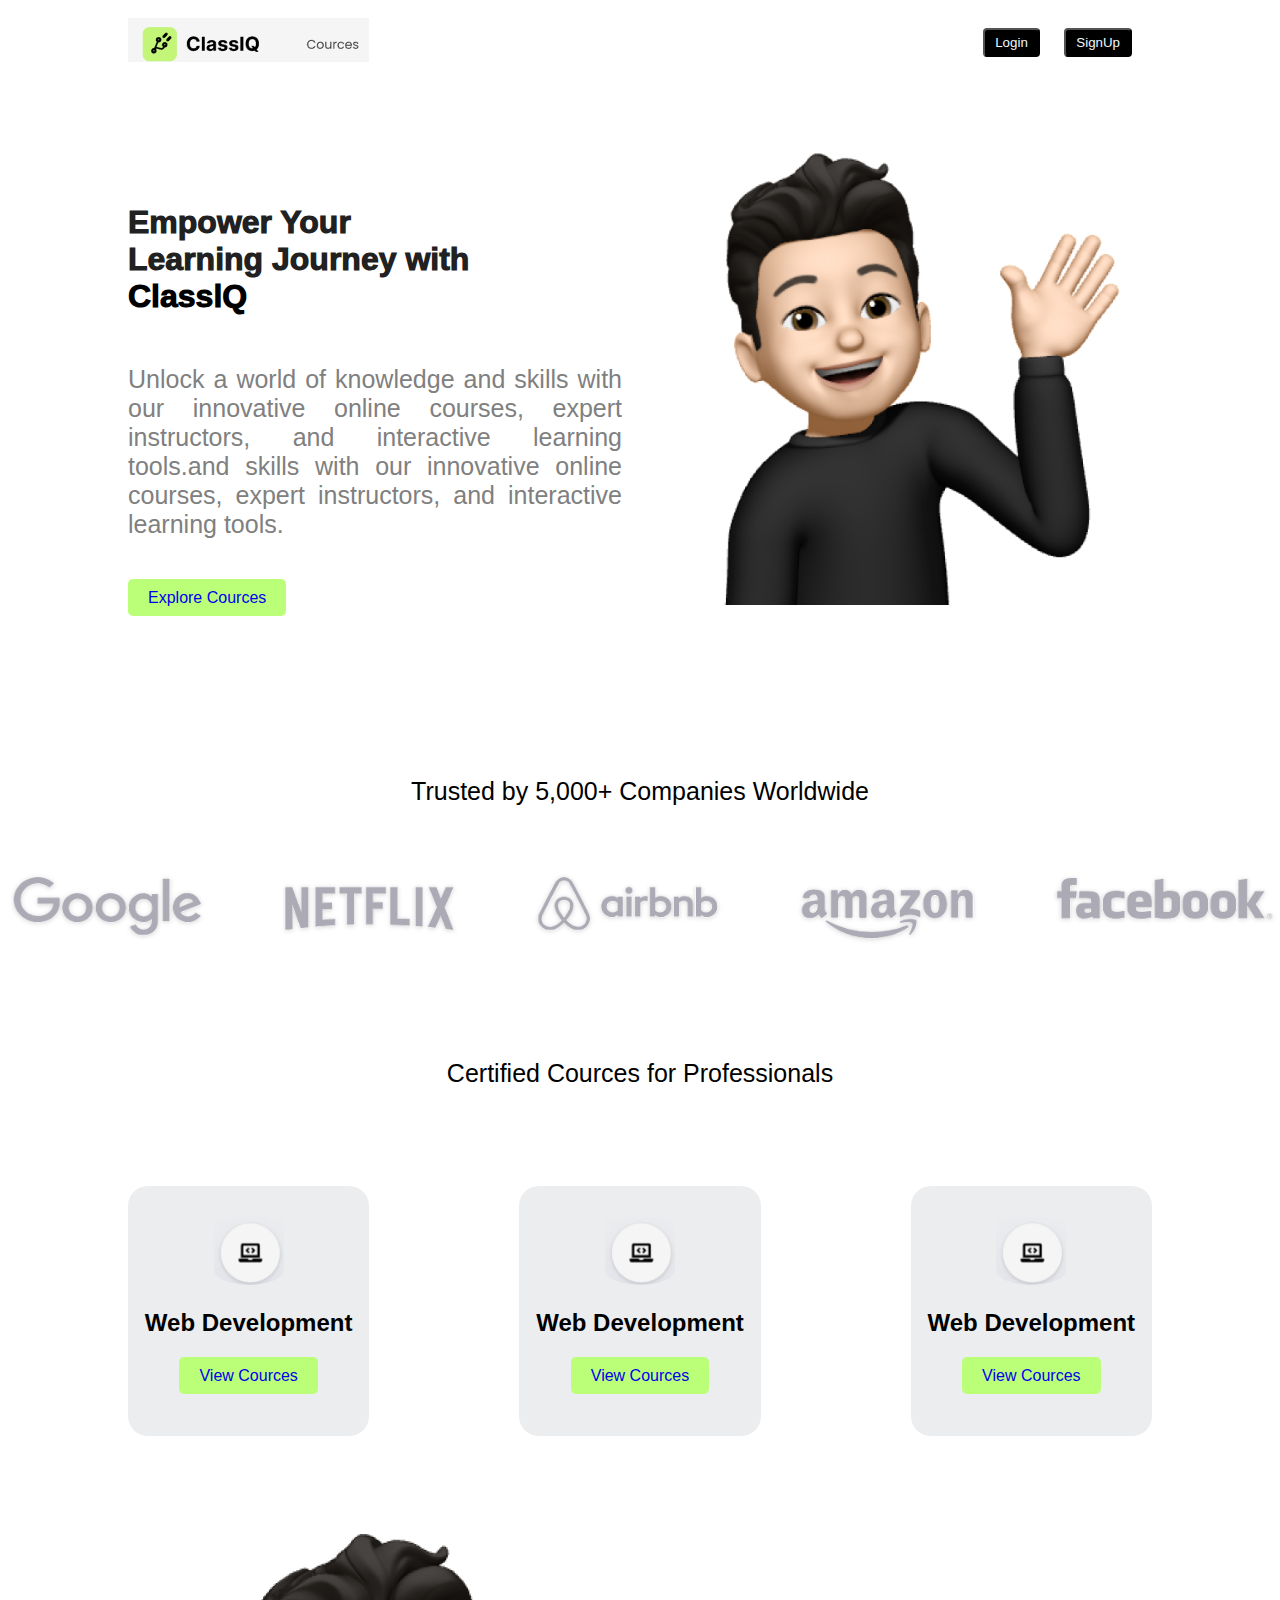
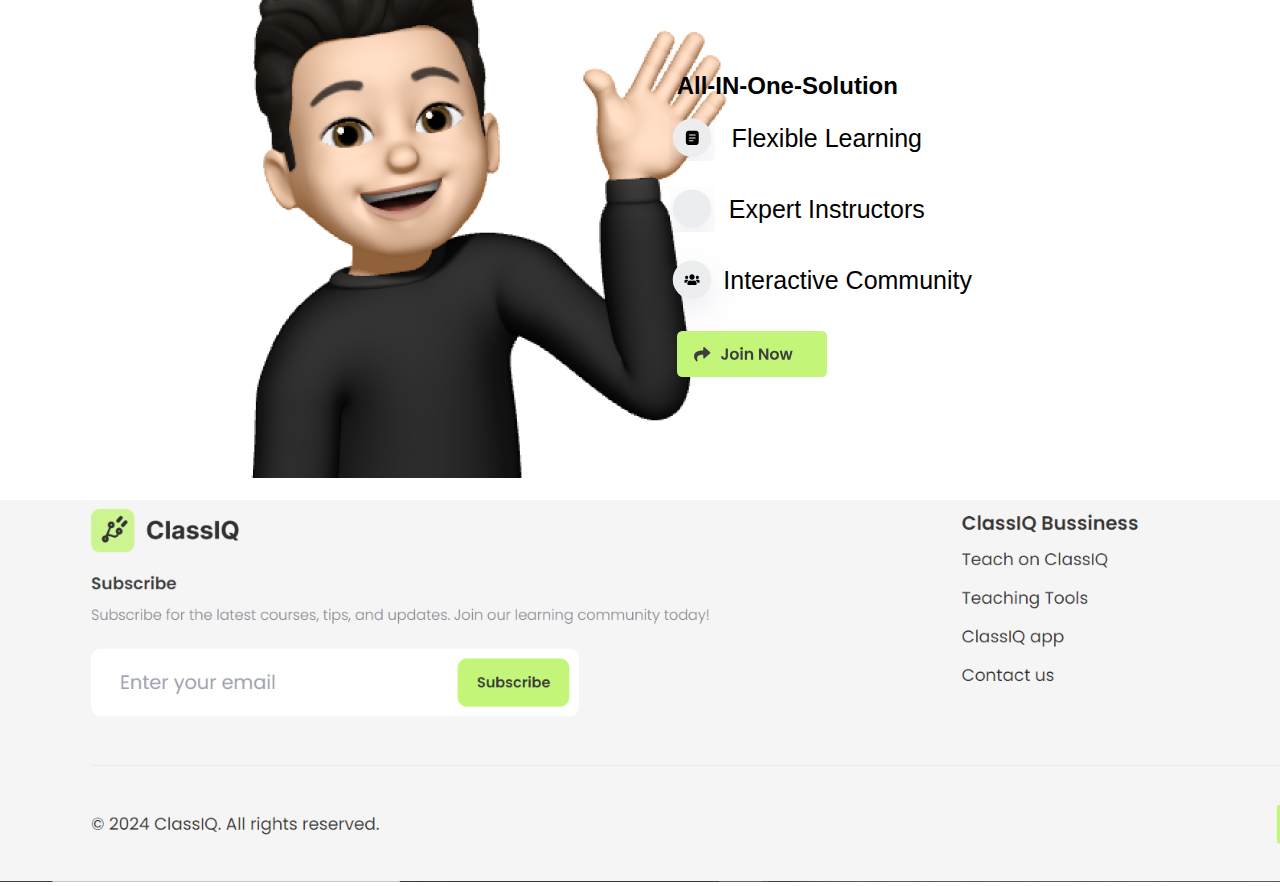
<file: index.html>
<!DOCTYPE html>
<html lang="en">
  <head>
    <meta charset="UTF-8" />
    <meta name="viewport" content="width=device-width, initial-scale=1.0" />
    <title>Class IQ</title>
    <link rel="stylesheet" href="style.css" />
  </head>
  <body>
    <!-- header start -->
    <div class="header">
      <div class="logo">
        <a href="/"></a>
        <img class="logo-image" src="classiq.png" alt="classiq logo" />
      </div>
      <div>
        <a href="index2.html"><button>Login</button></a>
        <a href="index1.html"><button class="button-1">SignUp</button></a>
      </div>
    </div>
    <!-- header end -->

    <!-- info  -->
    <div class="info">
      <div class="info1">
        <p class="title">
          Empower Your Learning Journey with
          <span style="color: black">ClasslQ</span>
        </p>

        <p>
          Unlock a world of knowledge and skills with our innovative online
          courses, expert instructors, and interactive learning tools.and skills
          with our innovative online courses, expert instructors, and
          interactive learning tools.
        </p>
        <a href="index3.html">Explore Cources</a>
      </div>
      <div class="info2"><img src="boy_image.jpg" alt="boy_image" /></div>
    </div>
    <!-- info end -->

    <!-- platform start -->
    <div class="platform">
      <div class="platform-1">
        <p>Trusted by 5,000+ Companies Worldwide</p>
      </div>
      <div class="platform-2">
        <img src="platform.png" alt="platform" />
      </div>
    </div>

      <!-- platform end -->
      <!-- cources start  -->
      <p>Certified Cources for Professionals</p>
      <div class="cources">
        <div class="cources-1">
          <img src="PC.png" alt="computer" />
          <h2>Web Development</h2>
          <a href="index3.html">View Cources</a>
        </div>
        <div class="cources-2">
          <img src="PC.png" alt="computer" />
          <h2>Web Development</h2>
          <a href="/">View Cources</a>
        </div>
        <div class="cources-3">
          <img src="PC.png" alt="computer" />
          <h2>Web Development</h2>
          <a href="/">View Cources</a>
        </div>
      </div>
      <!-- cources end  -->
      <!-- options start  -->
      <div class="options">
        <div class="options-1">
          <img src="boy_image.jpg" alt="boy_image">
        </div>
        
        <div class="options-2">
          <h2>All-IN-One-Solution</h2>
          
          <img src="learning.svg" alt="learning"><p>Flexible Learning</p>
          <br>
          <img src="instructor.svg" alt="instructor"><p>Expert Instructors</p>
          <br>
          <img src="community.svg" alt="community"> <p>&nbsp;&nbsp;&nbsp;&nbsp;&nbsp;&nbsp;Interactive Community</p>
          <br>
          <br>
          <a href="index1.html"><img src="join_now.svg" alt="join_now"></a>
        </div>
      </div>  
      <!--options end  -->
      <!-- footer start -->
       <div class="footer"> <img src="footer.svg" alt=""></div>
      <!-- footer end -->
      
  </body>
</html>
</file>
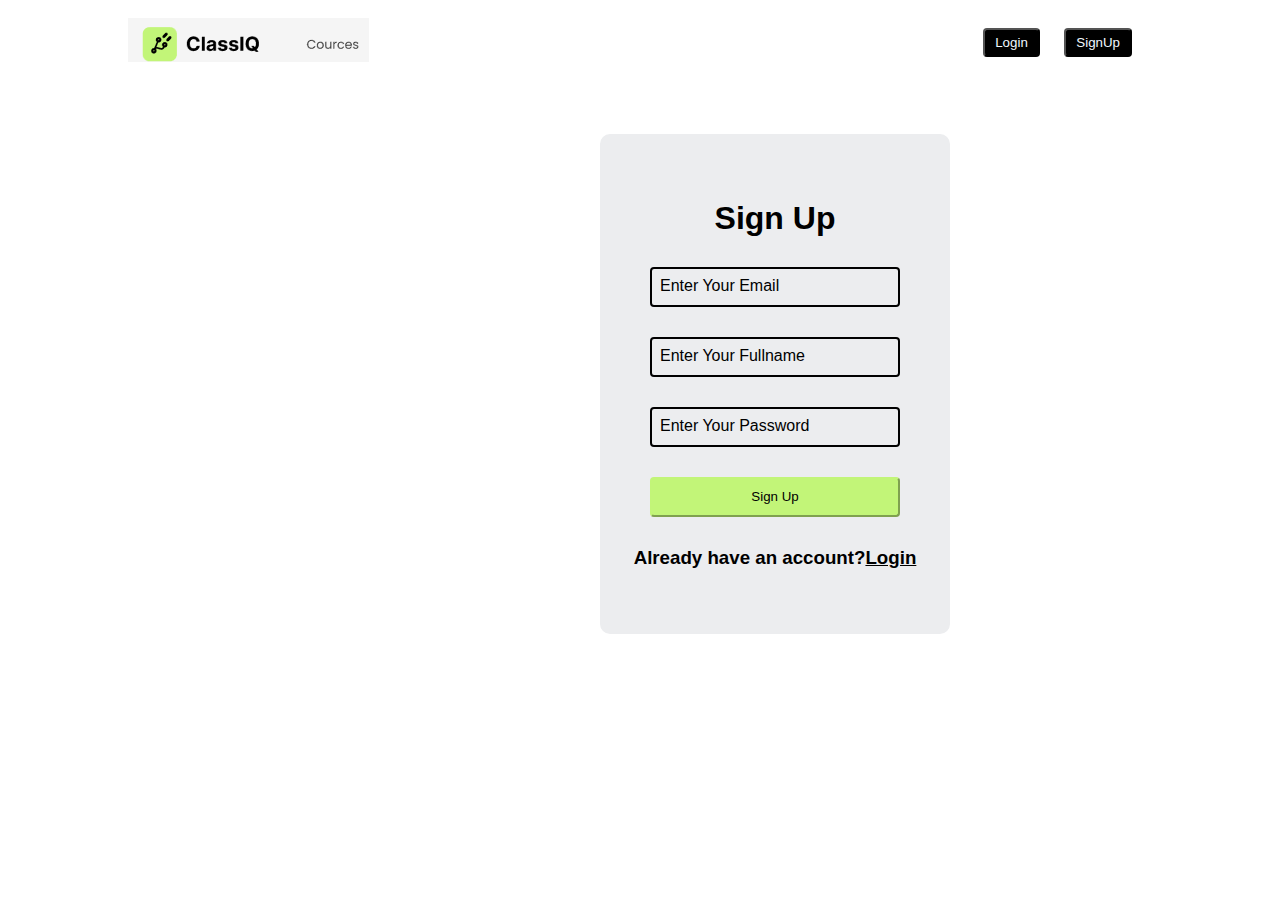
<file: index1.html>
<!DOCTYPE html>
<html lang="en">
  <head>
    <meta charset="UTF-8" />
    <meta name="viewport" content="width=device-width, initial-scale=1.0" />
    <title>Sign Up</title>
    <link rel="stylesheet" href="style1.css" />
  </head>
  <body>
    <!-- header start -->
    <div class="header">
      <div class="logo">
        <a href="/"></a>
        <img class="logo-image" src="classiq.png" alt="classiq logo" />
      </div>
      <div>
        <a href="index2.html"><button>Login</button></a>
        <a href="index1.html"><button class="button-1">SignUp</button></a>
      </div>
    </div>
    <!-- header end -->
    <!-- sign up start -->
    <div class="sign_up">
      <h1>Sign Up</h1>
      <p>Enter Your Email</p>
      <p>Enter Your Fullname</p>
      <p>Enter Your Password</p>
      <a href="index1.html"><button>Sign Up</button></a>
      <h3>
        Already have an account?<span style="text-decoration: underline"
          >Login</span
        >
      </h3>
    </div>
    <!-- sign_up end -->
  </body>
</html>
</file>
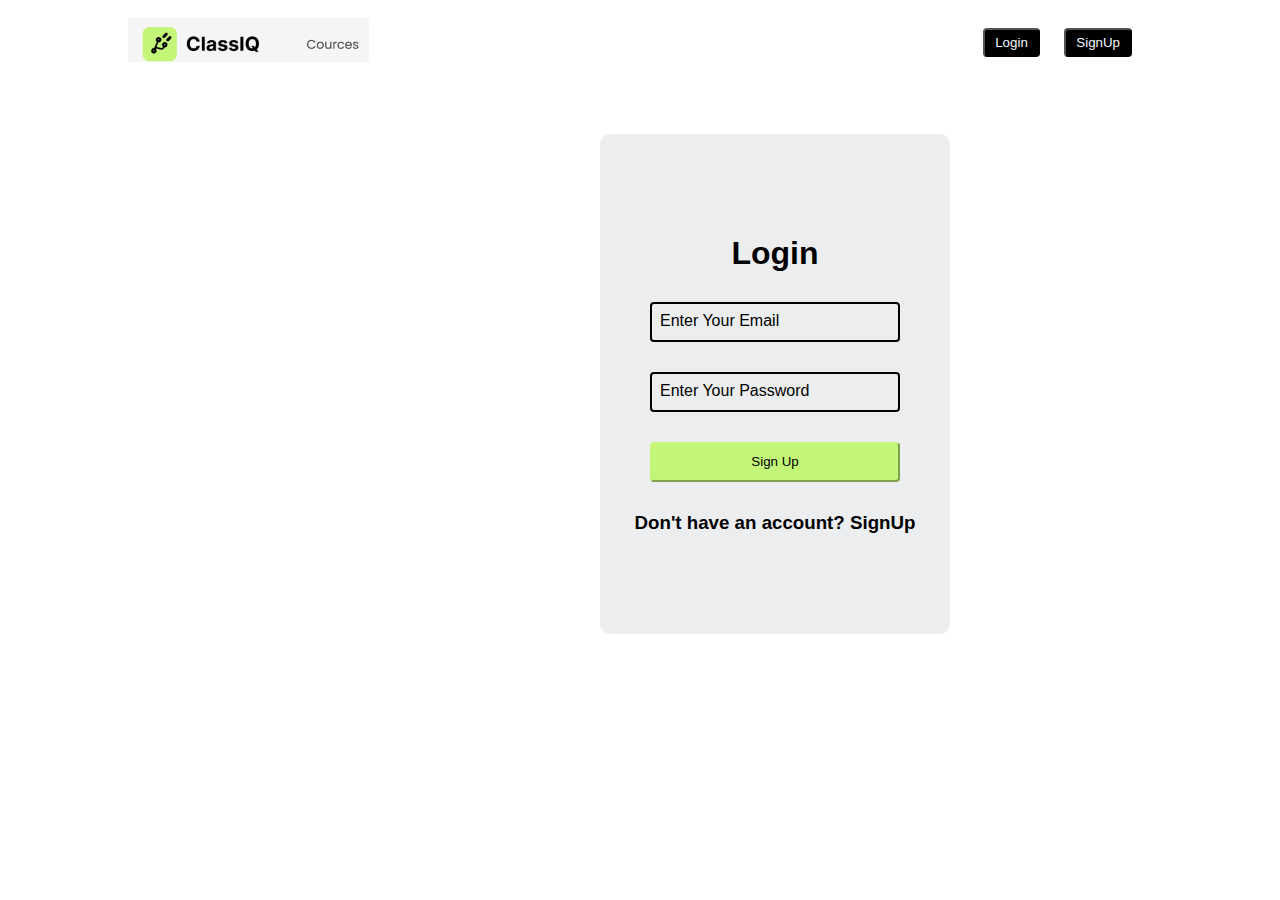
<file: index2.html>
<!DOCTYPE html>
<html lang="en">
  <head>
    <meta charset="UTF-8" />
    <meta name="viewport" content="width=device-width, initial-scale=1.0" />
    <title>Login</title>
    <link rel="stylesheet" href="style2.css" />
  </head>
  <body>
    <!-- header start -->
    <div class="header">
      <div class="logo">
        <a href="/"></a>
        <img class="logo-image" src="classiq.png" alt="classiq logo" />
      </div>
      <div>
        <a href="index2.html"><button>Login</button></a>
        <a href="index1.html"><button class="button-1">SignUp</button></a>
      </div>
    </div>
    <!-- header end -->
    <!-- login -->
    <div class="login">
      <h1>Login</h1>
      <p>Enter Your Email</p>
      <p>Enter Your Password</p>
      <a href="index1.html"><button>Sign Up</button></a>
      <h3>Don't have an account? SignUp</h3>
    </div>
  </body>
</html>
</file>
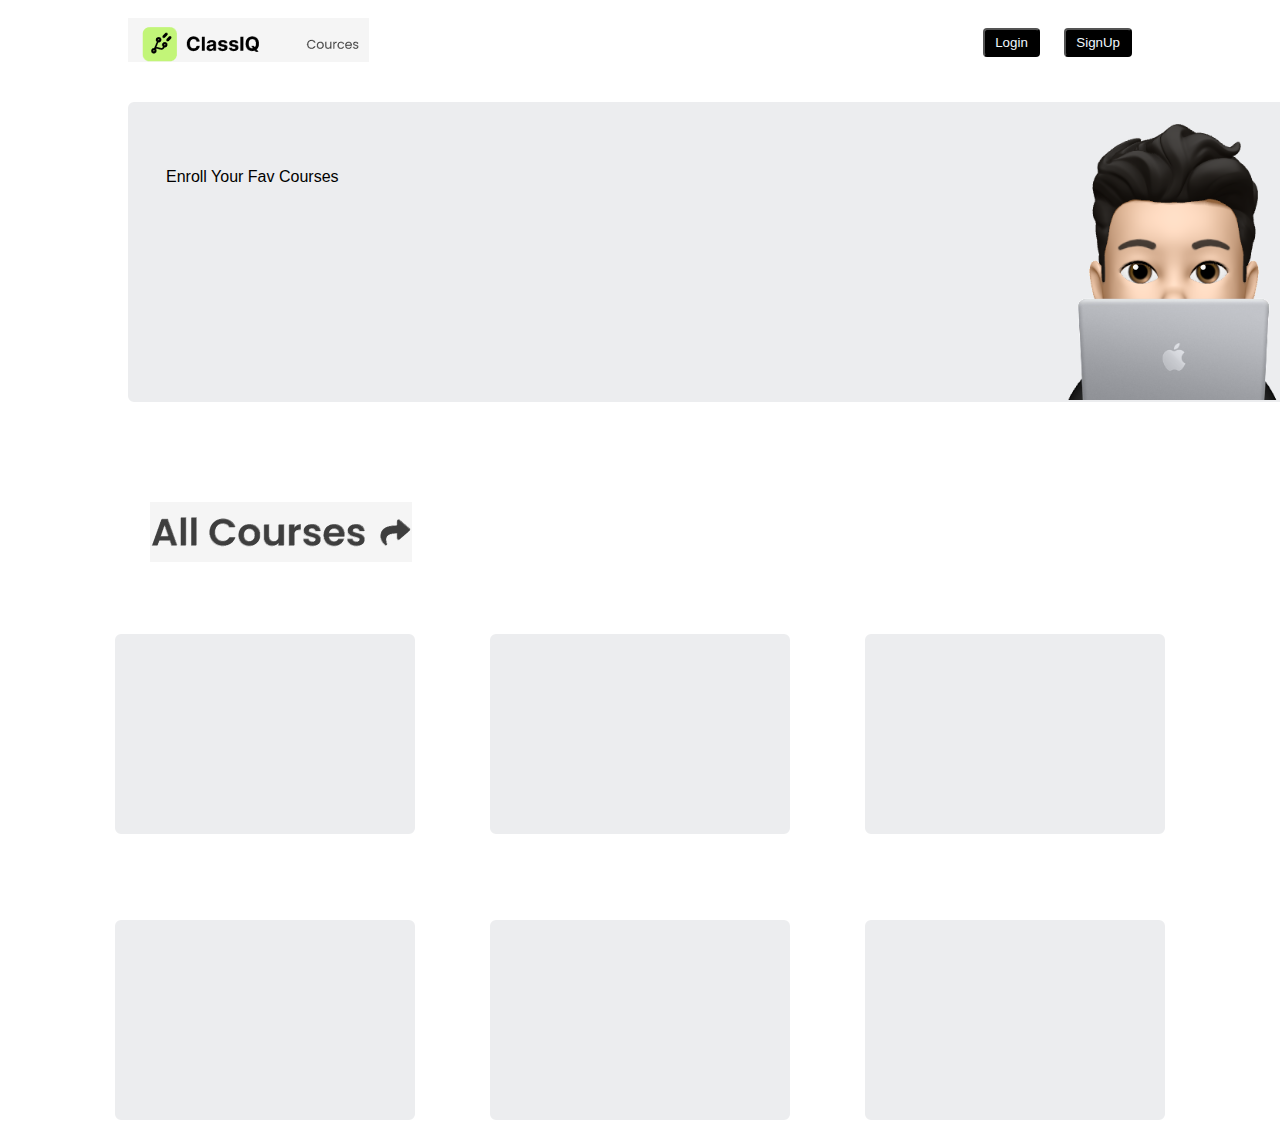
<file: index3.html>
<!DOCTYPE html>
<html lang="en">
  <head>
    <meta charset="UTF-8" />
    <meta name="viewport" content="width=device-width, initial-scale=1.0" />
    <title>All Courses</title>
    <link rel="stylesheet" href="style3.css" />
  </head>
  <body>
    <!-- header start -->
    <div class="header">
      <div class="logo">
        <a href="/"></a>
        <img class="logo-image" src="classiq.png" alt="classiq logo" />
      </div>
      <div>
        <a href="index2.html"><button>Login</button></a>
        <a href="index1.html"><button class="button-1">SignUp</button></a>
      </div>
    </div>
    <!-- header end -->
    <!-- enroll start -->
    <div class="enroll">
      <p>Enroll Your Fav Courses</p>
      <img src="boy_laptop.svg" alt="boy_laptop" />
    </div>
    <!-- enroll end -->

    <!-- content start -->
    <div class="content_img"><img src="courses.png" alt="courses" /></div>
    <div class="content">
      <div class="content-1"></div>
      <div class="content-2"></div>
      <div class="content-3"></div>
    </div>
    <div class="box">
      <div class="box-1"></div>
      <div class="box-2"></div>
      <div class="box-3"></div>

    </div>
  </body>
</html>
</file>
<file: style.css>
*{
    padding: 0;
    margin: 0;
    box-sizing: border-box;
}

body{
    font-family:Arial, Helvetica, sans-serif;
   
} 

/* header start */

.header{
    display: flex;
    justify-content: space-between;
    align-items: center;
    padding: 2vh 10vw;

}

.header button{
    background-color: black;
    color: aliceblue;
    border-radius: 4px;
    margin-right: 20px;
    padding: 5px 10px;
   
} 

.header button:hover {
    color: blue;
}

 /* header end */

/* info start */
.info {
    display: flex;
    justify-content: space-between;
    padding: 2vh 10vw;
    margin-right: 30px;
   
}

.info .info1{
    margin-top: 100px;  
}  
.info1 .title{
       
    color:#212121 ;
    width: 350px;
    font-size: xx-large;
    font-weight: 1000;
    text-align: left;
   
}

.info1 p{
    color: grey;
    margin-bottom: 50px;
    margin-top: 2px;
    text-align: justify;
}

.info1 a{
    background-color: #bbff78;
    border-radius: 5px;
    padding: 10px 20px;
    text-decoration: none;
}

.info .info2 img{
    width: 500px;
}

.info1 a:hover {
    color: blue;
}

/* info end */

/* platform start */
.platform {
   display: flex;
   flex-direction: column;
   justify-content: center;
   align-items: center;
   margin-top: 50px;
}

.platform-1 p{
    font-size: 25px;
    margin-bottom: 50px;
}

.platform img{
    width: 1300px;
}
/* platform end */

/* cources start */
p{
    font-size: 25px;
    margin-top: 100px;
    text-align: center;
}
.cources{
    display: flex;
    justify-content: space-around;
    align-items: center;
    margin-top: 80px;
    padding: 2vh 10vw;
    text-align: center;
    gap: 150px;
   
}

.cources img{
    width: 70px;
    padding-top: 30px;
    padding-bottom: 20px;
    border-radius: 100px;
    
}

.cources h2{
    margin-bottom: 30px;

}
.cources a{
    background-color: #bbff78;
    border-radius: 5px;
    padding: 10px 20px;
    text-decoration: none;
}

.cources a:hover{
    color: blue;
}

.cources-1{
    background-color: #ecedef;
    border-radius: 20px;
    width: 300px;
    height: 250px;
}
.cources-2{
    background-color: #ecedef;
    border-radius: 20px;
    width: 300px;
    height: 250px;
       
}
.cources-3{
    background-color: #ecedef;
    border-radius: 20px;
    width: 300px;
    height: 250px;      
} 
/* course end */
/* options start */

.options{
    display: flex;
    justify-content: space-between;
    align-items: flex-start;
    padding: 2vh 10vw;
    
}

.options-1{
    width: 500px;
}

.options-2{
    margin-top: 200px;
    padding-right: 180px;
    
}

.options-2 p{
    margin-top: -80px;
    margin-left: 40px;
}

.options-2 img{
    width: 100px;

}

.options-2 h2{
    padding-left: 35px;
}

.options-2 h3{
    padding-left: 35px;
    text-decoration: none;

}

.options-2 a{
    padding-left: 35px;
    
}

.options-2 a img{
    width: 150px;
}

/* options end */

/* footer start */
.footer img{
    width: 1519px;   
}
/* footer end */
</file>
<file: style1.css>
* {
    padding: 0;
    margin: 0;
    box-sizing: border-box;
}

body {
    font-family: Arial, Helvetica, sans-serif;

}

/* header start */

.header {
    display: flex;
    justify-content: space-between;
    align-items: center;
    padding: 2vh 10vw;

}

.header button {
    background-color: black;
    color: aliceblue;
    border-radius: 4px;
    margin-right: 20px;
    padding: 5px 10px;

}

.header button:hover {
    color: blue;
}


/* header end */

/* sign_up start */
.sign_up{
    
    display: flex;
    flex-direction: column;
    justify-content: center;
    align-items: center;
    height: 500px;
    width: 350px;
    border: 2px solid #ecedef;          
    background-color: #ecedef;
    border-radius: 10px;
    margin-left: 600px;
    margin-top: 50px; 
    gap: 30px;
        
}

.sign_up p{
    border: 2px solid ;
    border-radius: 4px;
    text-align: justify;
    width: 250px;
    height: 40px;
    padding-top: 8px;
    padding-left: 8px;
}

.sign_up button{
    width: 250px;
    height: 40px;
    background-color:#c2f578 ;
    border-color: #c2f578;
    border-radius: 4px;
}

.sign_up button:hover{
    color: blue;
}

/* sign_up end */
</file>
<file: style2.css>
* {
    padding: 0;
    margin: 0;
    box-sizing: border-box;
}

body {
    font-family: Arial, Helvetica, sans-serif;

}

/* header start */

.header {
    display: flex;
    justify-content: space-between;
    align-items: center;
    padding: 2vh 10vw;

}

.header button {
    background-color: black;
    color: aliceblue;
    border-radius: 4px;
    margin-right: 20px;
    padding: 5px 10px;

}

.header button:hover{
    color: blue;
}

/* header end */
/* login start */

/* sign_up start */
.login {

    display: flex;
    flex-direction: column;
    justify-content: center;
    align-items: center;
    height: 500px;
    width: 350px;
    border: 2px solid #ecedef;
    background-color: #ecedef; 
    border-radius: 10px;
    margin-left: 600px;
    margin-top: 50px;
    gap: 30px;

}

.login p {
    border: 2px solid;
    border-radius: 4px;
    text-align: justify;
    width: 250px;
    height: 40px;
    padding-top: 8px;
    padding-left: 8px;
}

.login button {
    width: 250px;
    height: 40px;
    background-color: #c2f578;
    border-color: #c2f578;
    border-radius: 4px;
}

.login button:hover {
    color: blue;
}

/* sign_up end */
</file>
<file: style3.css>
* {
    padding: 0;
    margin: 0;
    box-sizing: border-box;
}

body {
    font-family: Arial, Helvetica, sans-serif;

}

/* header start */

.header {
    display: flex;
    justify-content: space-between;
    align-items: center;
    padding: 2vh 10vw;

}

.header button {
    background-color: black;
    color: aliceblue;
    border-radius: 4px;
    margin-right: 20px;
    padding: 5px 10px;

}

.header button:hover{
    color: blue;
}

/* header end */
/* enroll start */

.enroll{
    display: flex;
    justify-content: space-between;
    align-items: center;
    border: 2px solid #ecedef;
    background-color: #ecedef;
    width: 1210px;
    margin-left: 10vw;
    margin-top: 2vh;
    border-radius: 6px;
    padding-left: 4vh;
}

.enroll p{
    padding-bottom: 150px;
}

/* enroll end */

/* content start */
.content{
    display: flex;
    justify-content: space-around;
    align-items: center;
    padding: 2vh 6vw;
}

.content_img{
 
margin-top: 100px;
margin-left: 150px;
}

.content-1{
    width: 300px;
    height: 200px;
    border: 2px solid #ecedef;
    background-color: #ecedef;
    border-radius: 6px;
    margin-top: 50px;
}

.content-2 {
    width: 300px;
    height: 200px;
    border: 2px solid #ecedef;
    background-color: #ecedef;
    border-radius: 6px;
    color: gray;
    margin-top: 50px;
}
.content-3 {
    width: 300px;
    height: 200px;
    border: 2px solid #ecedef;
    background-color: #ecedef;
    border-radius: 6px;
    color: gray;
    margin-top: 50px;
}

.box {
    display: flex;
    justify-content: space-around;
    align-items: center;
    padding: 2vh 6vw;
}

.box-1 {
    width: 300px;
    height: 200px;
    border: 2px solid #ecedef;
    background-color: #ecedef;
    border-radius: 6px;
    color: gray;
    margin-top: 50px;
}

.box-2 {
    width: 300px;
    height: 200px;
    border: 2px solid #ecedef;
    background-color: #ecedef;
    border-radius: 6px;
    color: gray;
    margin-top: 50px;
}

.box-3 {
    width: 300px;
    height: 200px;
    border: 2px solid #ecedef;
    background-color: #ecedef;
    border-radius: 6px;
    color: gray;
    margin-top: 50px;
}
</file>
